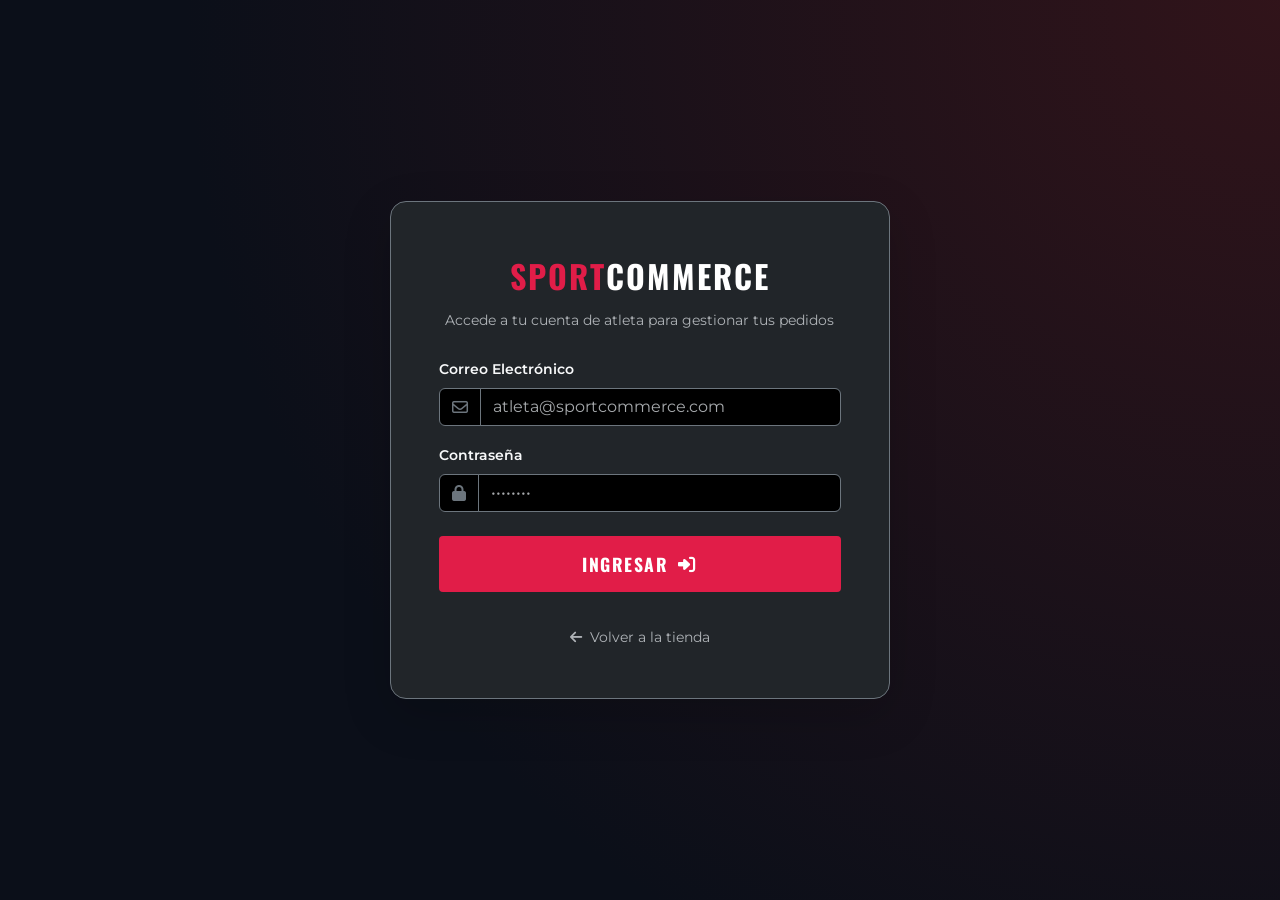
<file: Sportcommerce/Login.html>
<!DOCTYPE html>
<html lang="es" data-bs-theme="dark">
<head>
  <meta charset="UTF-8">
  <meta name="viewport" content="width=device-width, initial-scale=1.0">
  <title>Iniciar Sesión | Sportcommerce</title>
  <link rel="preconnect" href="https://fonts.googleapis.com">
  <link rel="preconnect" href="https://fonts.gstatic.com" crossorigin>
  <link href="https://fonts.googleapis.com/css2?family=Montserrat:wght@400;500;600;700&family=Oswald:wght@500;600;700&display=swap" rel="stylesheet">
  <link rel="stylesheet" href="https://cdnjs.cloudflare.com/ajax/libs/font-awesome/6.4.0/css/all.min.css">
  <link href="https://cdn.jsdelivr.net/npm/bootstrap@5.3.3/dist/css/bootstrap.min.css" rel="stylesheet">
  <link rel="stylesheet" href="css/base.css">
</head>
<body class="d-flex align-items-center justify-content-center min-vh-100" style="background: radial-gradient(circle at top right, rgba(225, 29, 72, 0.15) 0%, #0b0f19 70%);">

  <div class="container">
    <div class="row justify-content-center">
      <div class="col-12 col-sm-10 col-md-7 col-lg-5">
        <div class="card bg-dark border-secondary p-4 p-md-5 shadow-lg rounded-4">
          
          <div class="text-center mb-4">
            <a href="index.html" class="logo d-inline-block mb-2" style="font-size: 2rem;">
              <span class="highlight-red">SPORT</span>COMMERCE
            </a>
            <p class="text-muted small mb-0">Accede a tu cuenta de atleta para gestionar tus pedidos</p>
          </div>

          <div id="loginAlert"></div>

          <form id="loginForm" novalidate>
            <div class="mb-3">
              <label for="loginEmail" class="form-label text-light small fw-semibold">Correo Electrónico</label>
              <div class="input-group">
                <span class="input-group-text bg-black border-secondary text-secondary"><i class="fa-regular fa-envelope"></i></span>
                <input type="email" class="form-control bg-black text-light border-secondary" id="loginEmail" placeholder="atleta@sportcommerce.com" required>
              </div>
            </div>

            <div class="mb-4">
              <label for="loginPass" class="form-label text-light small fw-semibold">Contraseña</label>
              <div class="input-group">
                <span class="input-group-text bg-black border-secondary text-secondary"><i class="fa-solid fa-lock"></i></span>
                <input type="password" class="form-control bg-black text-light border-secondary" id="loginPass" placeholder="••••••••" required minlength="6">
              </div>
            </div>

            <button type="submit" class="btn-gym btn-primary w-100 mb-3">
              INGRESAR <i class="fa-solid fa-right-to-bracket"></i>
            </button>

            <div class="text-center mt-3">
              <a href="index.html" class="text-muted small"><i class="fa-solid fa-arrow-left me-1"></i> Volver a la tienda</a>
            </div>
          </form>

        </div>
      </div>
    </div>
  </div>

  <script>
    document.getElementById('loginForm').addEventListener('submit', function(e) {
      e.preventDefault();
      const email = document.getElementById('loginEmail').value.trim();
      const pass = document.getElementById('loginPass').value.trim();
      const alertBox = document.getElementById('loginAlert');

      if (!email.includes('@') || pass.length < 4) {
        alertBox.innerHTML = '<div class="alert alert-danger py-2 small">Ingresa un correo válido y una contraseña de al menos 4 caracteres.</div>';
        return;
      }

      alertBox.innerHTML = '<div class="alert alert-success py-2 small">¡Bienvenido de vuelta! Redirigiendo a la tienda...</div>';
      setTimeout(() => { window.location.href = 'index.html'; }, 1200);
    });
  </script>
</body>
</html>
</file>
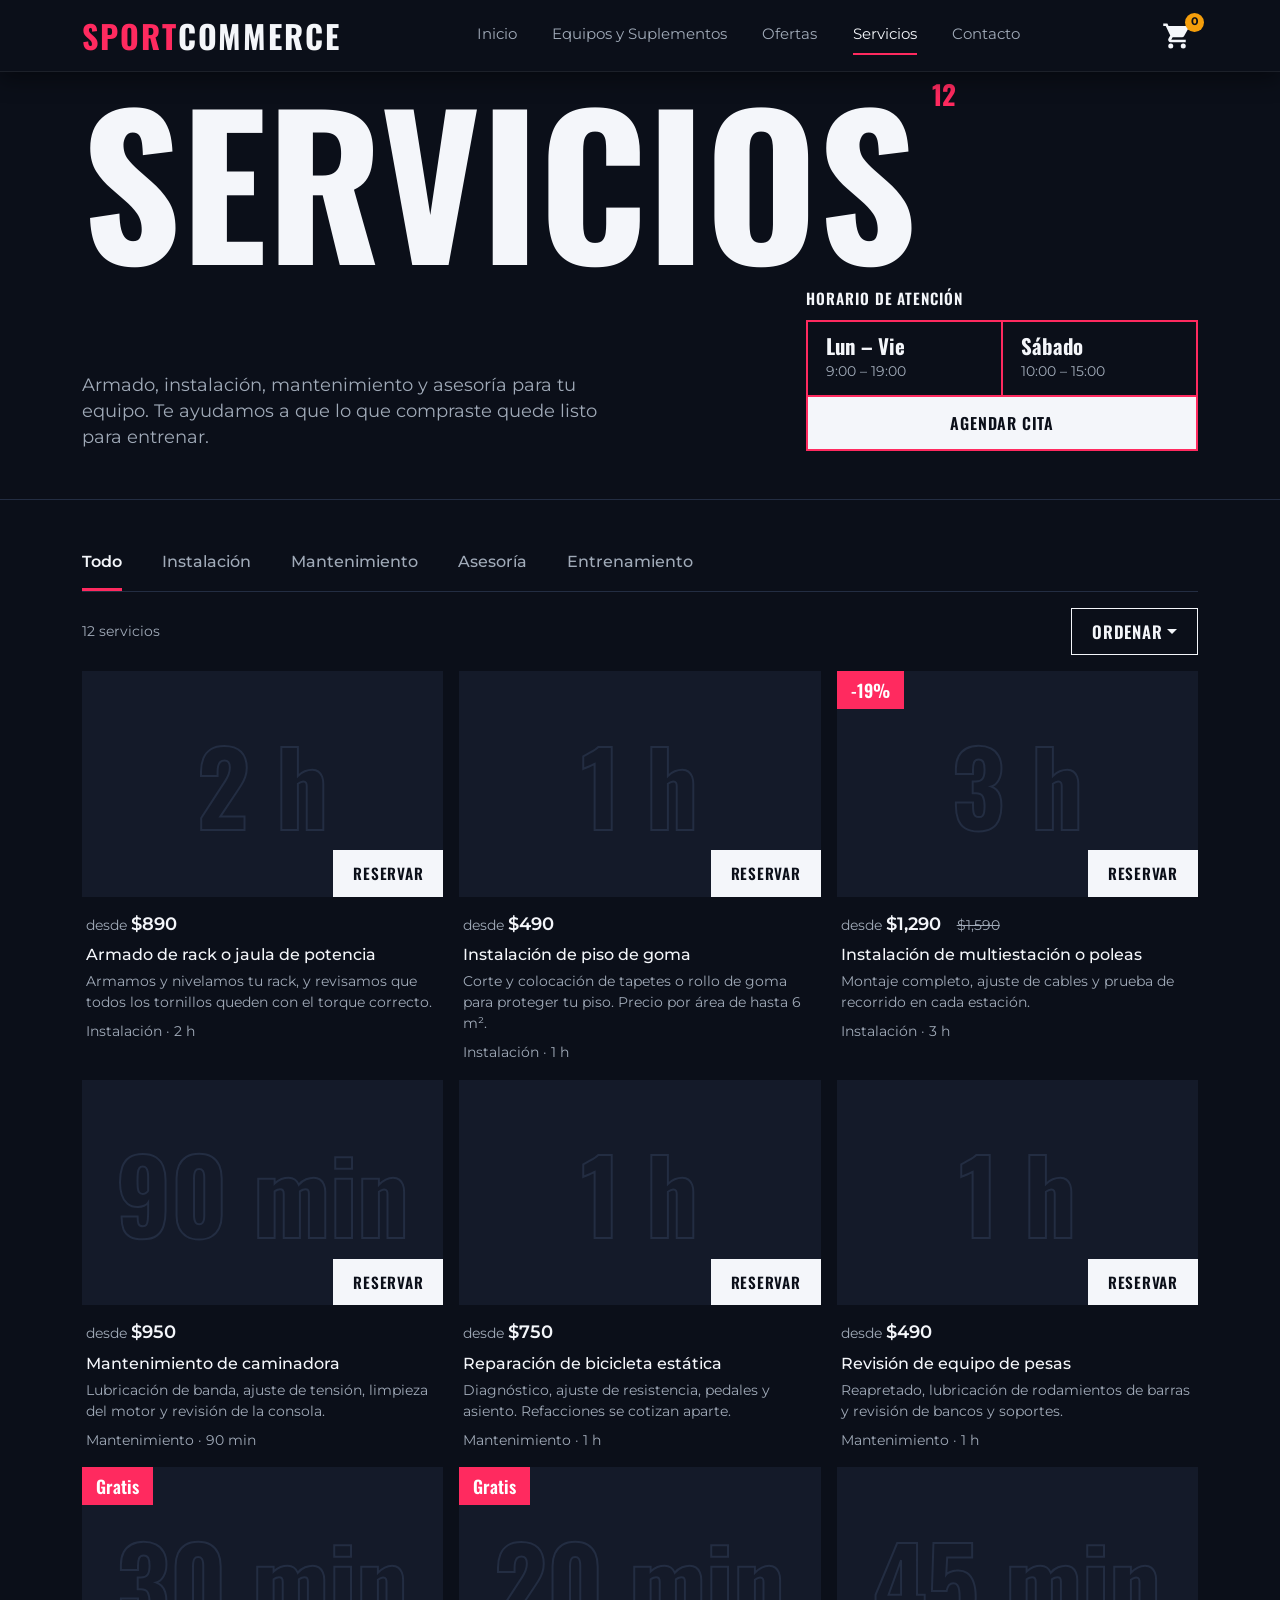
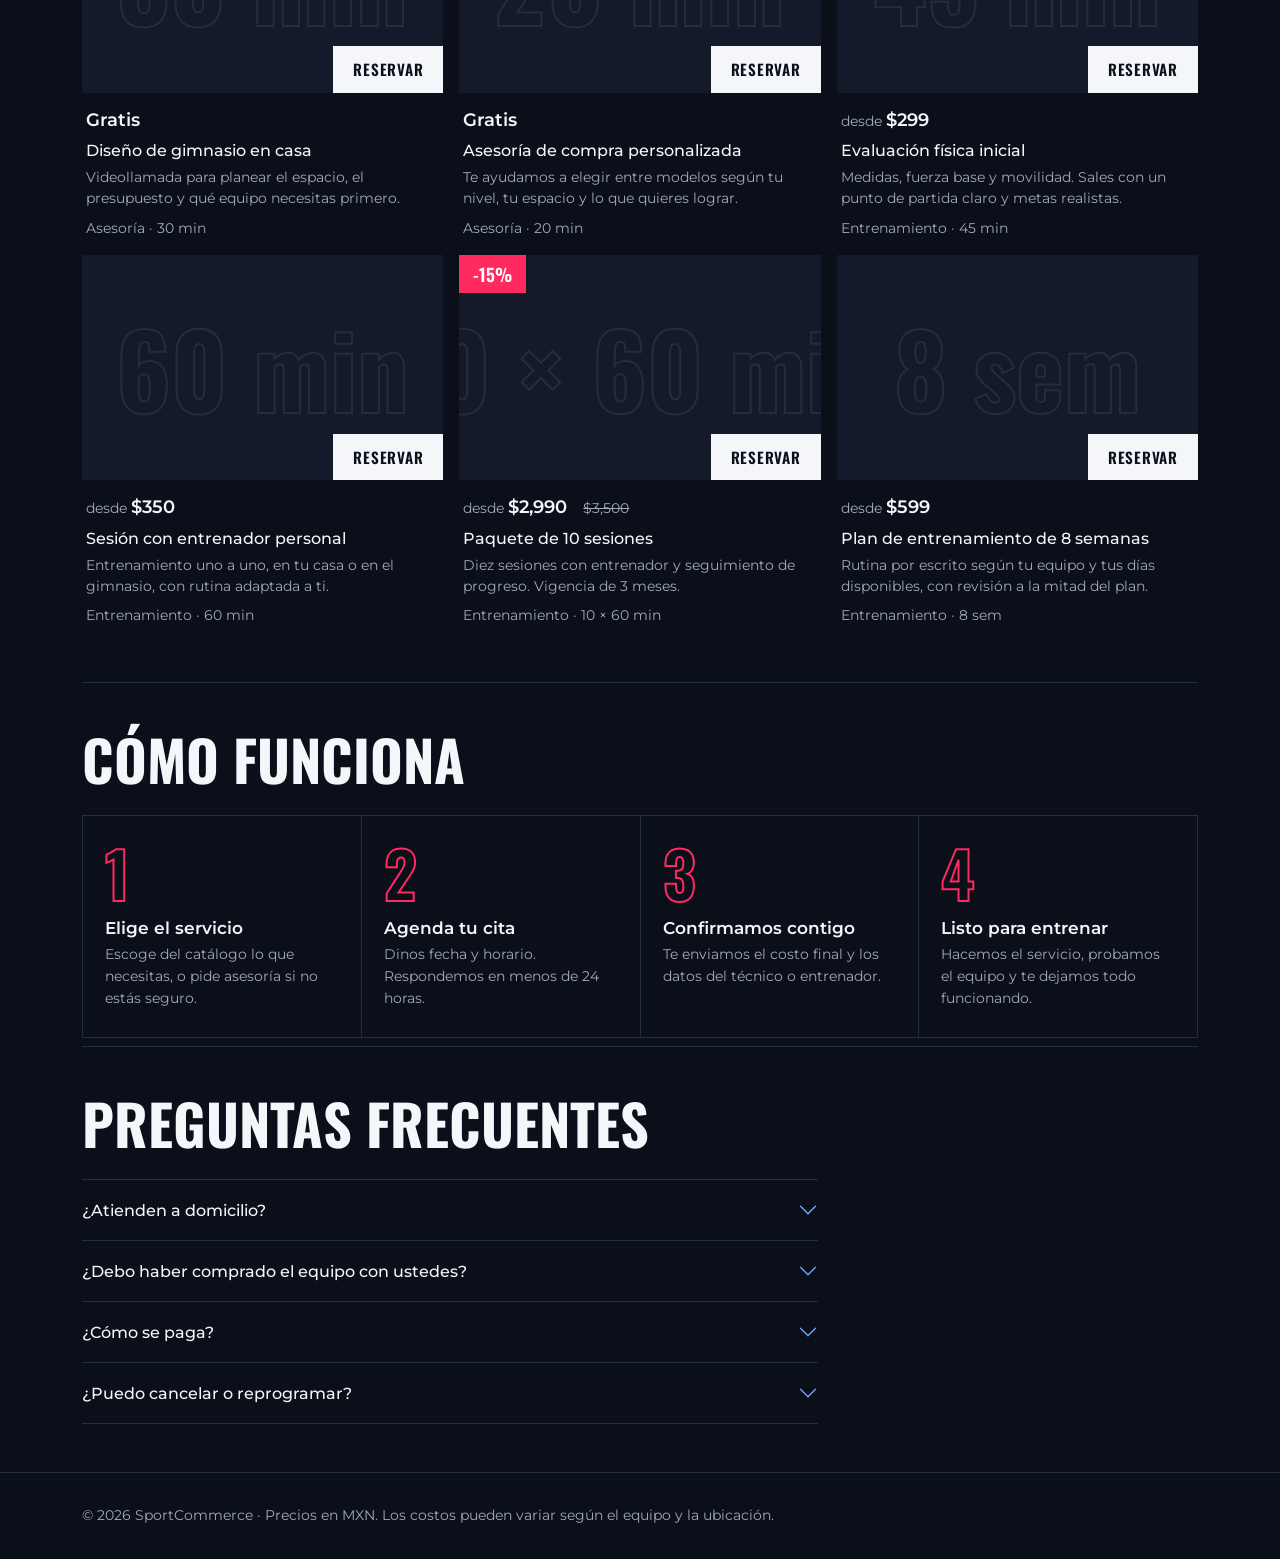
<file: Sportcommerce/Servicios.html>
<!DOCTYPE html>
<html lang="es" data-bs-theme="dark">
<head>
<meta charset="UTF-8">
<meta name="viewport" content="width=device-width, initial-scale=1">
<title>Servicios | SportCommerce</title>
<link rel="preconnect" href="https://fonts.googleapis.com">
<link rel="preconnect" href="https://fonts.gstatic.com" crossorigin>
<link href="https://fonts.googleapis.com/css2?family=Montserrat:wght@400;500;600&family=Oswald:wght@500;600;700&display=swap" rel="stylesheet">
<link href="https://cdn.jsdelivr.net/npm/bootstrap@5.3.3/dist/css/bootstrap.min.css" rel="stylesheet">
<link href="Servicios.css" rel="stylesheet">
</head>
<body>

<!-- Barra de navegación (misma que Ofertas; ajusta los href a tus archivos) -->
<nav class="navbar navbar-expand-lg sc-nav sticky-top">
  <div class="container-xl">
    <a class="navbar-brand sc-logo" href="#">SPORT<span>COMMERCE</span></a>

    <a class="sc-cart ms-auto ms-lg-0 me-3 me-lg-0 order-lg-3" href="#" aria-label="Carrito">
      <svg viewBox="0 0 24 24" aria-hidden="true"><path d="M7 18a2 2 0 100 4 2 2 0 000-4zm10 0a2 2 0 100 4 2 2 0 000-4zM1 2v2h2l3.6 7.6-1.4 2.4A2 2 0 007 17h12v-2H7.4l1.1-2h7.5a2 2 0 001.7-1l3.6-6.5A1 1 0 0020.4 4H5.2l-.9-2H1z"/></svg>
      <b id="cartCount">0</b>
    </a>

    <button class="navbar-toggler" type="button" data-bs-toggle="collapse" data-bs-target="#menu" aria-controls="menu" aria-expanded="false" aria-label="Abrir menú">
      <span class="navbar-toggler-icon"></span>
    </button>

    <div class="collapse navbar-collapse order-lg-2" id="menu">
      <ul class="navbar-nav mx-lg-auto">
        <li class="nav-item"><a class="nav-link" href="#">Inicio</a></li>
        <li class="nav-item"><a class="nav-link" href="#">Equipos y Suplementos</a></li>
        <li class="nav-item"><a class="nav-link" href="#">Ofertas</a></li>
        <li class="nav-item"><a class="nav-link active" aria-current="page" href="#">Servicios</a></li>
        <li class="nav-item"><a class="nav-link" href="#">Contacto</a></li>
      </ul>
    </div>
  </div>
</nav>

<!-- Hero -->
<header class="sc-hero">
  <div class="container-xl">
    <h1 class="sc-title">Servicios<sup id="total">0</sup></h1>

    <div class="row align-items-end gy-4 pt-4 pb-5">
      <div class="col-lg-7">
        <p class="sc-lead mb-0">Armado, instalación, mantenimiento y asesoría para tu equipo. Te ayudamos a que lo que compraste quede listo para entrenar.</p>
      </div>
      <div class="col-lg-5 d-lg-flex justify-content-lg-end">
        <div class="sc-hours-wrap">
          <span class="sc-hours-label">Horario de atención</span>
          <div class="sc-hours">
            <div><strong>Lun – Vie</strong><span>9:00 – 19:00</span></div>
            <div><strong>Sábado</strong><span>10:00 – 15:00</span></div>
            <button class="sc-cta" type="button" data-bs-toggle="modal" data-bs-target="#bookModal">Agendar cita</button>
          </div>
        </div>
      </div>
    </div>
  </div>
</header>

<!-- Catálogo de servicios -->
<main class="container-xl">
  <ul class="nav sc-tabs flex-nowrap" id="tabs" role="tablist" aria-label="Categorías de servicios"></ul>

  <div class="d-flex justify-content-between align-items-center py-3">
    <span class="sc-muted small" id="count" aria-live="polite"></span>
    <div class="dropdown">
      <button class="btn sc-sort dropdown-toggle" type="button" data-bs-toggle="dropdown" aria-expanded="false">Ordenar</button>
      <ul class="dropdown-menu dropdown-menu-end sc-menu" id="sortMenu"></ul>
    </div>
  </div>

  <div class="row row-cols-1 row-cols-md-2 row-cols-xl-3 g-3 pb-5" id="grid"></div>

  <!-- Cómo funciona (aquí sí es una secuencia real, por eso va numerado) -->
  <section class="sc-section" aria-labelledby="stepsTitle">
    <h2 class="sc-h2" id="stepsTitle">Cómo funciona</h2>
    <div class="row g-0 sc-steps">
      <div class="col-sm-6 col-lg-3">
        <div class="sc-step"><span class="sc-step-n">1</span><h3>Elige el servicio</h3><p>Escoge del catálogo lo que necesitas, o pide asesoría si no estás seguro.</p></div>
      </div>
      <div class="col-sm-6 col-lg-3">
        <div class="sc-step"><span class="sc-step-n">2</span><h3>Agenda tu cita</h3><p>Dinos fecha y horario. Respondemos en menos de 24 horas.</p></div>
      </div>
      <div class="col-sm-6 col-lg-3">
        <div class="sc-step"><span class="sc-step-n">3</span><h3>Confirmamos contigo</h3><p>Te enviamos el costo final y los datos del técnico o entrenador.</p></div>
      </div>
      <div class="col-sm-6 col-lg-3">
        <div class="sc-step"><span class="sc-step-n">4</span><h3>Listo para entrenar</h3><p>Hacemos el servicio, probamos el equipo y te dejamos todo funcionando.</p></div>
      </div>
    </div>
  </section>

  <!-- Preguntas frecuentes -->
  <section class="sc-section pb-5" aria-labelledby="faqTitle">
    <h2 class="sc-h2" id="faqTitle">Preguntas frecuentes</h2>
    <div class="row">
      <div class="col-lg-8">
        <div class="accordion sc-faq" id="faq">
          <div class="accordion-item">
            <h3 class="accordion-header"><button class="accordion-button collapsed" type="button" data-bs-toggle="collapse" data-bs-target="#q1" aria-expanded="false" aria-controls="q1">¿Atienden a domicilio?</button></h3>
            <div id="q1" class="accordion-collapse collapse" data-bs-parent="#faq"><div class="accordion-body">Sí. Instalación, armado y mantenimiento se hacen en tu domicilio dentro de la zona de cobertura. Si estás fuera, te cotizamos el traslado.</div></div>
          </div>
          <div class="accordion-item">
            <h3 class="accordion-header"><button class="accordion-button collapsed" type="button" data-bs-toggle="collapse" data-bs-target="#q2" aria-expanded="false" aria-controls="q2">¿Debo haber comprado el equipo con ustedes?</button></h3>
            <div id="q2" class="accordion-collapse collapse" data-bs-parent="#faq"><div class="accordion-body">No es obligatorio. Los clientes de SportCommerce tienen prioridad en la agenda, pero atendemos equipo de cualquier marca.</div></div>
          </div>
          <div class="accordion-item">
            <h3 class="accordion-header"><button class="accordion-button collapsed" type="button" data-bs-toggle="collapse" data-bs-target="#q3" aria-expanded="false" aria-controls="q3">¿Cómo se paga?</button></h3>
            <div id="q3" class="accordion-collapse collapse" data-bs-parent="#faq"><div class="accordion-body">Pagas al terminar el servicio, en efectivo, transferencia o tarjeta. Los precios mostrados son desde; el costo final se confirma antes de la cita.</div></div>
          </div>
          <div class="accordion-item">
            <h3 class="accordion-header"><button class="accordion-button collapsed" type="button" data-bs-toggle="collapse" data-bs-target="#q4" aria-expanded="false" aria-controls="q4">¿Puedo cancelar o reprogramar?</button></h3>
            <div id="q4" class="accordion-collapse collapse" data-bs-parent="#faq"><div class="accordion-body">Sí, sin costo hasta 24 horas antes de tu cita. Escríbenos o llámanos con tu nombre y fecha.</div></div>
          </div>
        </div>
      </div>
    </div>
  </section>
</main>

<footer class="sc-footer">
  <div class="container-xl">© 2026 SportCommerce · Precios en MXN. Los costos pueden variar según el equipo y la ubicación.</div>
</footer>

<!-- Modal de reservación -->
<div class="modal fade" id="bookModal" tabindex="-1" aria-labelledby="bookTitle" aria-hidden="true">
  <div class="modal-dialog modal-dialog-centered">
    <div class="modal-content sc-modal">
      <form id="bookForm" novalidate>
        <div class="modal-header">
          <h2 class="modal-title" id="bookTitle">Agendar cita</h2>
          <button type="button" class="btn-close" data-bs-dismiss="modal" aria-label="Cerrar"></button>
        </div>
        <div class="modal-body">
          <div class="mb-3">
            <label class="form-label" for="fService">Servicio</label>
            <select class="form-select" id="fService" required></select>
            <div class="invalid-feedback">Elige un servicio.</div>
          </div>
          <div class="row g-3">
            <div class="col-sm-6">
              <label class="form-label" for="fName">Nombre</label>
              <input class="form-control" id="fName" type="text" autocomplete="name" required>
              <div class="invalid-feedback">Escribe tu nombre.</div>
            </div>
            <div class="col-sm-6">
              <label class="form-label" for="fPhone">Teléfono</label>
              <input class="form-control" id="fPhone" type="tel" autocomplete="tel" inputmode="tel" pattern="[0-9 +()\-]{10,15}" required>
              <div class="invalid-feedback">Escribe un teléfono de 10 dígitos.</div>
            </div>
            <div class="col-12">
              <label class="form-label" for="fDate">Fecha preferida</label>
              <input class="form-control" id="fDate" type="date" required>
              <div class="invalid-feedback">Elige una fecha a partir de hoy.</div>
            </div>
            <div class="col-12">
              <label class="form-label" for="fNotes">Notas <span class="sc-muted">(opcional)</span></label>
              <textarea class="form-control" id="fNotes" rows="3" placeholder="Marca y modelo del equipo, dirección, dudas…"></textarea>
            </div>
          </div>
        </div>
        <div class="modal-footer">
          <button type="button" class="sc-ghost" data-bs-dismiss="modal">Cancelar</button>
          <button type="submit" class="sc-cta">Enviar solicitud</button>
        </div>
      </form>
    </div>
  </div>
</div>

<div class="toast-container position-fixed bottom-0 start-50 translate-middle-x p-3">
  <div id="toast" class="toast sc-toast" role="status" aria-live="polite" aria-atomic="true" data-bs-delay="2600">
    <div class="toast-body" id="toastMsg"></div>
  </div>
</div>

<script src="https://cdn.jsdelivr.net/npm/bootstrap@5.3.3/dist/js/bootstrap.bundle.min.js"></script>
<script src="Servicios.js"></script>
</body>
</html>
</file>
<file: Sportcommerce/css/base.css>
/* ==========================================================================
   PALETA DE COLORES: SISTEMA DE DISEÑO
   ========================================================================== */
:root {
  /* Colores Base */
  --bg-dark: #111827;       /* Negro Acero (Fondo Principal) */
  --bg-darker: #0b0f19;     /* Negro más profundo para contraste (secciones alternas) */
  --text-light: #f3f4f6;    /* Gris Plata Claro (Lectura) */
  --text-muted: #9ca3af;    /* Gris Suave (Descripciones y placeholders) */
  
  /* Colores de Acento */
  --red-adrenalina: #e11d48;/* Rojo Adrenalina (Llamados primarios, hover, logo) */
  --red-hover: #be123c;     /* Rojo Hover oscuro */
  --amber: #f59e0b;         /* Ámbar Alerta (Badges, advertencias, rating, reloj) */
  --amber-hover: #d97706;   /* Ámbar hover */
  
  /* Tipografía */
  --font-headings: 'Oswald', sans-serif;
  --font-body: 'Montserrat', sans-serif;
  
  /* Efectos y Transiciones */
  --transition-fast: all 0.2s ease;
  --transition-smooth: all 0.35s cubic-bezier(0.4, 0, 0.2, 1);
  --shadow-dark: 0 10px 15px -3px rgba(0, 0, 0, 0.5), 0 4px 6px -2px rgba(0, 0, 0, 0.5);
  
  /* Border Radius */
  --radius-sm: 4px;
  --radius-md: 8px;
  --radius-lg: 12px;
}

/* ==========================================================================
   RESETEO GLOBAL & ESTILOS BASE
   ========================================================================== */
* {
  margin: 0;
  padding: 0;
  box-sizing: border-box;
}

html {
  scroll-behavior: smooth;
  font-size: 16px;
}

body {
  background-color: var(--bg-dark);
  color: var(--text-light);
  font-family: var(--font-body);
  line-height: 1.6;
  overflow-x: hidden;
}

.container {
  width: 100%;
  max-width: 1280px;
  margin: 0 auto;
  padding: 0 24px;
}

img {
  max-width: 100%;
  height: auto;
  display: block;
}

a {
  text-decoration: none;
  color: inherit;
}

button {
  cursor: pointer;
  border: none;
  background: none;
  font-family: inherit;
}

ul {
  list-style: none;
}

/* ==========================================================================
   UTILIDADES (Usar libremente por todos los roles)
   ========================================================================== */
.section-padding {
  padding: 80px 0;
}

.bg-darker {
  background-color: var(--bg-darker);
}

.highlight-red {
  color: var(--red-adrenalina);
}

.text-red {
  color: var(--red-adrenalina);
}

.text-amber {
  color: var(--amber);
}

.border-y-red {
  border-top: 2px solid var(--red-adrenalina);
  border-bottom: 2px solid var(--red-adrenalina);
}

.section-header {
  text-align: center;
  margin-bottom: 50px;
}

.title-bold {
  font-family: var(--font-headings);
  font-size: 2.8rem;
  letter-spacing: 1px;
  text-transform: uppercase;
  margin-bottom: 12px;
}

.subtitle {
  color: var(--text-muted);
  font-size: 1.1rem;
  max-width: 600px;
  margin: 0 auto;
}

/* Botones con Vibe de Gimnasio (Powerlifting / CrossFit) */
.btn-gym {
  display: inline-flex;
  align-items: center;
  justify-content: center;
  gap: 10px;
  font-family: var(--font-headings);
  font-weight: 700;
  text-transform: uppercase;
  letter-spacing: 1.5px;
  padding: 14px 32px;
  font-size: 1.1rem;
  border-radius: var(--radius-sm);
  transition: var(--transition-fast);
}

.btn-primary {
  background-color: var(--red-adrenalina);
  color: #fff;
}

.btn-primary:hover {
  background-color: var(--red-hover);
  transform: translateY(-2px);
}

.btn-outline {
  border: 2px solid var(--text-light);
  color: var(--text-light);
}

.btn-outline:hover {
  background-color: var(--text-light);
  color: var(--bg-dark);
  transform: translateY(-2px);
}

.btn-block {
  width: 100%;
}

/* Placeholders para integración temporal */
.products-placeholder, .offers-placeholder, .services-placeholder, .contact-placeholder {
  border: 2px dashed rgba(225, 29, 72, 0.2);
  background: rgba(11, 15, 25, 0.6);
  padding: 50px;
  border-radius: var(--radius-md);
  text-align: center;
  color: var(--text-muted);
}

/* ==========================================================================
   MAIN HEADER & NAV BAR (P1)
   ========================================================================== */
.main-header {
  position: fixed;
  top: 0;
  left: 0;
  width: 100%;
  height: 80px;
  background-color: rgba(11, 15, 25, 0.95);
  backdrop-filter: blur(10px);
  border-bottom: 1px solid rgba(243, 244, 246, 0.05);
  z-index: 1000;
  display: flex;
  align-items: center;
  transition: var(--transition-fast);
}

.main-header.scrolled {
  height: 70px;
  box-shadow: var(--shadow-dark);
}

.nav-container {
  display: flex;
  align-items: center;
  justify-content: space-between;
}

.logo {
  font-family: var(--font-headings);
  font-size: 1.8rem;
  font-weight: 700;
  letter-spacing: 2px;
  color: #fff;
}

.nav-links ul {
  display: flex;
  gap: 32px;
}

.nav-link {
  font-family: var(--font-body);
  font-weight: 500;
  font-size: 0.95rem;
  color: var(--text-muted);
  transition: var(--transition-fast);
  padding: 8px 0;
  position: relative;
}

.nav-link:hover, .nav-link.active {
  color: #fff;
}

.nav-link.active::after {
  content: '';
  position: absolute;
  bottom: 0;
  left: 0;
  width: 100%;
  height: 2px;
  background-color: var(--red-adrenalina);
}

.cart-icon-wrapper {
  position: relative;
}

.cart-toggle-btn {
  color: #fff;
  font-size: 1.4rem;
  transition: var(--transition-fast);
  padding: 8px;
  position: relative;
}

.cart-toggle-btn:hover {
  color: var(--red-adrenalina);
}

.cart-badge {
  position: absolute;
  top: 0;
  right: -2px;
  background-color: var(--amber);
  color: var(--bg-dark);
  font-size: 0.75rem;
  font-weight: 700;
  width: 20px;
  height: 20px;
  border-radius: 50%;
  display: flex;
  align-items: center;
  justify-content: center;
  border: 2px solid var(--bg-dark);
  transition: transform 0.2s cubic-bezier(0.175, 0.885, 0.32, 1.275);
}

/* Animación pulse para el carrito */
.pulse-cart {
  animation: pulseCartEff 0.4s ease;
}

@keyframes pulseCartEff {
  0% { transform: scale(1); }
  50% { transform: scale(1.3); }
  100% { transform: scale(1); }
}

.mobile-menu-toggle {
  display: none;
  color: #fff;
  font-size: 1.5rem;
}

/* ==========================================================================
   HERO SECTION (P1)
   ========================================================================== */
.hero-section {
  padding-top: 150px;
  padding-bottom: 80px;
  background: radial-gradient(circle at top right, rgba(225, 29, 72, 0.1) 0%, rgba(17, 24, 39, 1) 70%);
  min-height: 100vh;
  display: flex;
  align-items: center;
}

.hero-grid {
  display: grid;
  grid-template-columns: 1.1fr 0.9fr;
  gap: 50px;
  align-items: center;
}

.badge-alert {
  display: inline-flex;
  align-items: center;
  gap: 8px;
  background-color: rgba(245, 158, 11, 0.1);
  border: 1px solid var(--amber);
  color: var(--amber);
  font-size: 0.8rem;
  font-weight: 700;
  letter-spacing: 1px;
  padding: 6px 12px;
  border-radius: var(--radius-sm);
  margin-bottom: 24px;
  text-transform: uppercase;
}

.hero-content h1 {
  font-family: var(--font-headings);
  font-size: 4rem;
  line-height: 1.1;
  letter-spacing: 1px;
  text-transform: uppercase;
  margin-bottom: 24px;
}

.hero-content p {
  color: var(--text-muted);
  font-size: 1.15rem;
  margin-bottom: 35px;
  max-width: 580px;
}

.hero-actions {
  display: flex;
  gap: 20px;
  margin-bottom: 50px;
  flex-wrap: wrap;
}

.hero-features {
  display: flex;
  gap: 30px;
  flex-wrap: wrap;
}

.feature-item {
  display: flex;
  align-items: center;
  gap: 12px;
  font-weight: 500;
  font-size: 0.95rem;
}

.feature-item i {
  font-size: 1.25rem;
}

/* Imagen Hero con degradado */
.hero-image-wrapper {
  position: relative;
  border-radius: var(--radius-lg);
  overflow: hidden;
  box-shadow: var(--shadow-dark);
  border: 1px solid rgba(243, 244, 246, 0.05);
}

.image-gradient-overlay {
  position: absolute;
  top: 0;
  left: 0;
  width: 100%;
  height: 100%;
  background: linear-gradient(to right, rgba(17, 24, 39, 0.5) 0%, transparent 50%),
              linear-gradient(to top, rgba(17, 24, 39, 0.6) 0%, transparent 30%);
  pointer-events: none;
}

.hero-img {
  width: 100%;
  height: 480px;
  object-fit: cover;
  transition: var(--transition-smooth);
}

.hero-image-wrapper:hover .hero-img {
  transform: scale(1.05);
}

/* ==========================================================================
   CARRITO LATERAL (DRAWER - P1 & Conexión P2)
   ========================================================================== */
.cart-drawer {
  position: fixed;
  top: 0;
  right: 0;
  width: 100%;
  height: 100%;
  z-index: 10000;
  visibility: hidden;
  pointer-events: none;
}

.cart-drawer.active {
  visibility: visible;
  pointer-events: auto;
}

.cart-drawer-overlay {
  position: absolute;
  top: 0;
  left: 0;
  width: 100%;
  height: 100%;
  background-color: rgba(0, 0, 0, 0.7);
  backdrop-filter: blur(4px);
  opacity: 0;
  transition: var(--transition-smooth);
}

.cart-drawer.active .cart-drawer-overlay {
  opacity: 1;
}

.cart-drawer-content {
  position: absolute;
  top: 0;
  right: -100%;
  width: 100%;
  max-width: 440px;
  height: 100%;
  background-color: var(--bg-darker);
  box-shadow: var(--shadow-dark);
  display: flex;
  flex-direction: column;
  transition: var(--transition-smooth);
  z-index: 2;
}

.cart-drawer.active .cart-drawer-content {
  right: 0;
}

.cart-drawer-header {
  padding: 24px;
  border-bottom: 1px solid rgba(243, 244, 246, 0.1);
  display: flex;
  align-items: center;
  justify-content: space-between;
}

.cart-drawer-header h3 {
  font-family: var(--font-headings);
  font-size: 1.6rem;
  letter-spacing: 1px;
  text-transform: uppercase;
}

.close-cart-btn {
  font-size: 2rem;
  color: var(--text-muted);
  line-height: 1;
}

.close-cart-btn:hover {
  color: var(--red-adrenalina);
}

.cart-items-container {
  flex: 1;
  overflow-y: auto;
  padding: 24px;
  display: flex;
  flex-direction: column;
  gap: 20px;
}

.empty-cart-msg {
  color: var(--text-muted);
  text-align: center;
  margin-top: 40px;
}

.cart-drawer-footer {
  padding: 24px;
  border-top: 1px solid rgba(243, 244, 246, 0.1);
  background-color: rgba(17, 24, 39, 0.8);
}

.cart-total {
  display: flex;
  justify-content: space-between;
  align-items: center;
  margin-bottom: 20px;
  font-weight: 700;
  font-size: 1.2rem;
}

.cart-total span:first-child {
  color: var(--text-muted);
}

.cart-total span:last-child {
  color: #fff;
}

/* ==========================================================================
   RESPONSIVE (Mobile Ready - P1)
   ========================================================================== */
@media (max-width: 1024px) {
  .hero-grid {
    grid-template-columns: 1fr;
    gap: 40px;
  }
  .hero-image-wrapper {
    max-width: 600px;
    margin: 0 auto;
  }
  .hero-content h1 {
    font-size: 3.2rem;
  }
}

@media (max-width: 768px) {
  .mobile-menu-toggle {
    display: block;
  }
  
  .nav-links {
    position: fixed;
    top: 80px;
    left: -100%;
    width: 100%;
    height: calc(100vh - 80px);
    background-color: var(--bg-darker);
    padding: 40px 24px;
    transition: var(--transition-smooth);
    border-top: 1px solid rgba(243, 244, 246, 0.05);
  }
  
  .nav-links.active {
    left: 0;
  }
  
  .nav-links ul {
    flex-direction: column;
    gap: 24px;
  }
  
  .nav-link {
    font-size: 1.2rem;
    font-family: var(--font-headings);
    letter-spacing: 1px;
    text-transform: uppercase;
  }
  
  .hero-content h1 {
    font-size: 2.5rem;
  }
  
  .title-bold {
    font-size: 2.2rem;
  }
}
</file>
<file: Sportcommerce/Servicios.css>
/* ===== SportCommerce · Servicios =====
   Se carga DESPUÉS de Bootstrap para sobrescribir sus variables. */
:root{
  --sc-dark:#0B0F19; --sc-card:#141A29; --sc-red:#FF2A5F;
  --sc-muted:#A0AAB8; --sc-border:#232D42; --sc-white:#F4F6FA;
  --sc-display:'Oswald','Arial Narrow',Impact,sans-serif;

  --bs-body-bg:var(--sc-dark);
  --bs-body-color:var(--sc-white);
  --bs-body-font-family:'Montserrat',system-ui,sans-serif;
  --bs-border-color:var(--sc-border);
  --bs-link-color-rgb:244,246,250;
  --bs-link-hover-color-rgb:255,42,95;
}
a{text-decoration:none}
:focus-visible{outline:2px solid var(--sc-red)!important;outline-offset:3px}
.sc-muted{color:var(--sc-muted)}

/* ---- Navbar ---- */
.sc-nav{
  background:var(--sc-dark);
  border-bottom:1px solid rgba(255,255,255,.07);
  box-shadow:0 8px 20px rgba(0,0,0,.4);
  min-height:72px;
}
.sc-logo{
  font-family:var(--sc-display);font-weight:700;font-size:2rem;
  letter-spacing:.06em;line-height:1;margin-right:0;
  color:var(--sc-red);
}
.sc-logo:hover{color:var(--sc-red)}
.sc-logo span{color:var(--sc-white)}
.sc-nav .nav-link{
  color:var(--sc-muted);font-weight:400;font-size:.95rem;
  padding:.4rem 0 .45rem!important;margin:0 1.1rem;
  border-bottom:2px solid transparent;
}
.sc-nav .nav-link:hover{color:var(--sc-white)}
.sc-nav .nav-link.active{color:var(--sc-white);border-bottom-color:var(--sc-red)}
.sc-cart{position:relative;display:inline-block;padding:6px}
.sc-cart svg{width:30px;height:30px;fill:var(--sc-white);display:block}
.sc-cart b{
  position:absolute;top:-2px;right:-6px;min-width:19px;height:19px;border-radius:10px;
  background:#F59E0B;color:var(--sc-dark);font-size:.7rem;font-weight:700;line-height:1;
  display:grid;place-items:center;padding:0 5px;
}
@media (max-width:991.98px){
  .sc-nav .nav-link{margin:0;padding:.8rem 0!important;border-bottom:1px solid var(--sc-border)}
  .sc-nav .nav-link.active{border-bottom-color:var(--sc-red)}
}

/* ---- Hero ---- */
.sc-hero{border-bottom:1px solid var(--sc-border);overflow:hidden}
.sc-title{
  font-family:var(--sc-display);font-weight:700;text-transform:uppercase;
  font-size:clamp(56px,15vw,210px);line-height:.88;margin:22px 0 0;
  display:flex;align-items:flex-start;gap:.08em;
}
.sc-title sup{font-size:.14em;color:var(--sc-red);margin-top:.5em}
.sc-lead{color:var(--sc-muted);font-size:1.1rem;max-width:46ch}

/* Bloque de horario (equivale al contador de Ofertas) */
.sc-hours-label{
  display:block;margin-bottom:10px;font-family:var(--sc-display);font-weight:600;
  letter-spacing:.06em;text-transform:uppercase;font-size:.95rem;
}
.sc-hours{display:flex;flex-wrap:wrap;gap:2px;background:var(--sc-red);padding:2px}
.sc-hours > div{background:var(--sc-dark);padding:12px 18px;flex:1 1 130px}
.sc-hours strong{display:block;font-family:var(--sc-display);font-size:1.3rem;line-height:1.2}
.sc-hours span{color:var(--sc-muted);font-size:.85rem}
.sc-hours .sc-cta{flex:1 1 100%}

/* ---- Botones ---- */
.sc-cta,.sc-ghost{
  border:0;border-radius:0;font-family:var(--sc-display);font-weight:600;letter-spacing:.05em;
  text-transform:uppercase;padding:14px 22px;font-size:1rem;cursor:pointer;
}
.sc-cta{background:var(--sc-white);color:var(--sc-dark)}
.sc-cta:hover{background:var(--sc-red);color:#fff}
.sc-ghost{background:none;color:var(--sc-white);border:1px solid var(--sc-border)}
.sc-ghost:hover{border-color:var(--sc-white)}

/* ---- Pestañas ---- */
.sc-tabs{border-bottom:1px solid var(--sc-border);margin-top:36px;gap:40px;overflow-x:auto;scrollbar-width:none}
.sc-tabs::-webkit-scrollbar{display:none}
.sc-tabs button{
  background:none;border:0;border-bottom:4px solid transparent;margin-bottom:-1px;
  padding:14px 0;white-space:nowrap;color:var(--sc-muted);font-weight:500;
}
.sc-tabs button:hover{color:var(--sc-white)}
.sc-tabs button[aria-selected="true"]{color:var(--sc-white);font-weight:600;border-bottom-color:var(--sc-red)}

/* ---- Ordenar ---- */
.sc-sort{
  border:1px solid var(--sc-white);border-radius:0;color:var(--sc-white);
  font-family:var(--sc-display);font-weight:600;font-size:1.05rem;letter-spacing:.05em;
  text-transform:uppercase;padding:10px 20px;
}
.sc-sort:hover,.sc-sort:focus,.sc-sort.show{background:var(--sc-white)!important;color:var(--sc-dark)!important;border-color:var(--sc-white)!important}
.sc-menu{background:var(--sc-card);border:1px solid var(--sc-border);border-radius:0;min-width:230px;padding:0}
.sc-menu .dropdown-item{color:var(--sc-muted);font-size:.9rem;padding:12px 18px}
.sc-menu .dropdown-item:hover{background:var(--sc-dark);color:var(--sc-white)}
.sc-menu .dropdown-item.active{background:var(--sc-dark);color:var(--sc-white);box-shadow:inset 3px 0 var(--sc-red)}

/* ---- Tarjetas de servicio ---- */
.sc-tile{position:relative;aspect-ratio:16/10;background:var(--sc-card);overflow:hidden;display:flex;align-items:center;justify-content:center}
.sc-tile img{width:100%;height:100%;object-fit:cover}
.sc-big{
  font-family:var(--sc-display);font-weight:700;font-size:clamp(56px,8vw,112px);line-height:1;white-space:nowrap;
  color:transparent;-webkit-text-stroke:2px var(--sc-border);transition:-webkit-text-stroke-color .2s;
}
.sc-item:hover .sc-big{-webkit-text-stroke-color:var(--sc-red)}
.sc-badge{position:absolute;left:0;top:0;background:var(--sc-red);color:#fff;font-family:var(--sc-display);font-weight:600;font-size:1.1rem;padding:6px 14px}
.sc-add{
  position:absolute;right:0;bottom:0;border:0;border-radius:0;background:var(--sc-white);color:var(--sc-dark);
  font-family:var(--sc-display);font-weight:600;letter-spacing:.05em;text-transform:uppercase;padding:12px 20px;font-size:.95rem;
}
.sc-add:hover{background:var(--sc-red);color:#fff}
.sc-info{padding:14px 4px 0}
.sc-now{font-weight:600;font-size:1.1rem}
.sc-from{color:var(--sc-muted);font-weight:400;font-size:.85rem;margin-right:4px}
.sc-was{color:var(--sc-muted);text-decoration:line-through;font-size:.88rem;margin-left:12px}
.sc-name{margin-top:6px;font-weight:500}
.sc-desc{color:var(--sc-muted);font-size:.88rem;margin-top:4px;max-width:52ch}
.sc-cat{color:var(--sc-muted);font-size:.88rem;margin-top:8px}
.sc-empty{padding:60px 0;color:var(--sc-muted)}
@media (max-width:575.98px){.sc-add{padding:10px 14px;font-size:.8rem}}

/* ---- Secciones ---- */
.sc-section{border-top:1px solid var(--sc-border);padding-top:48px;margin-top:8px}
.sc-h2{font-family:var(--sc-display);font-weight:700;text-transform:uppercase;font-size:clamp(32px,5vw,56px);line-height:1;margin:0 0 28px}

/* Pasos */
.sc-steps{border-top:1px solid var(--sc-border);border-left:1px solid var(--sc-border)}
.sc-step{height:100%;padding:24px 22px 28px;border-right:1px solid var(--sc-border);border-bottom:1px solid var(--sc-border)}
.sc-step-n{
  display:block;font-family:var(--sc-display);font-weight:700;font-size:4rem;line-height:1;
  color:transparent;-webkit-text-stroke:2px var(--sc-red);margin-bottom:14px;
}
.sc-step h3{font-size:1.05rem;font-weight:600;margin:0 0 6px}
.sc-step p{color:var(--sc-muted);font-size:.9rem;margin:0}

/* FAQ */
.sc-faq{--bs-accordion-bg:transparent;--bs-accordion-border-color:var(--sc-border);--bs-accordion-border-radius:0;--bs-accordion-inner-border-radius:0;
  --bs-accordion-btn-bg:transparent;--bs-accordion-active-bg:transparent;--bs-accordion-active-color:var(--sc-white);--bs-accordion-btn-color:var(--sc-white);
  --bs-accordion-btn-focus-box-shadow:none}
.sc-faq .accordion-item{border-left:0;border-right:0;background:transparent}
.sc-faq .accordion-button{font-weight:500;padding:20px 0;box-shadow:none}
.sc-faq .accordion-button:not(.collapsed){font-weight:600;box-shadow:inset 3px 0 var(--sc-red);padding-left:16px}
.sc-faq .accordion-body{color:var(--sc-muted);padding:0 0 22px}

/* ---- Modal / formulario ---- */
.sc-modal{background:var(--sc-card);border:1px solid var(--sc-border);border-radius:0}
.sc-modal .modal-header,.sc-modal .modal-footer{border-color:var(--sc-border)}
.sc-modal .modal-title{font-family:var(--sc-display);font-weight:700;text-transform:uppercase;font-size:1.8rem}
.sc-modal .form-label{font-size:.88rem;color:var(--sc-muted)}
.sc-modal .form-control,.sc-modal .form-select{background-color:var(--sc-dark);border:1px solid var(--sc-border);border-radius:0;color:var(--sc-white);padding:.7rem .85rem}
.sc-modal .form-control:focus,.sc-modal .form-select:focus{border-color:var(--sc-red);box-shadow:none}
.sc-modal .form-control::placeholder{color:#6b7587}

/* ---- Footer / toast ---- */
.sc-footer{border-top:1px solid var(--sc-border);padding:32px 0;color:var(--sc-muted);font-size:.9rem}
.sc-toast{background:var(--sc-white);color:var(--sc-dark);border:0;border-radius:0;font-weight:600}

@media (prefers-reduced-motion:reduce){*{transition:none!important}}
</file>
